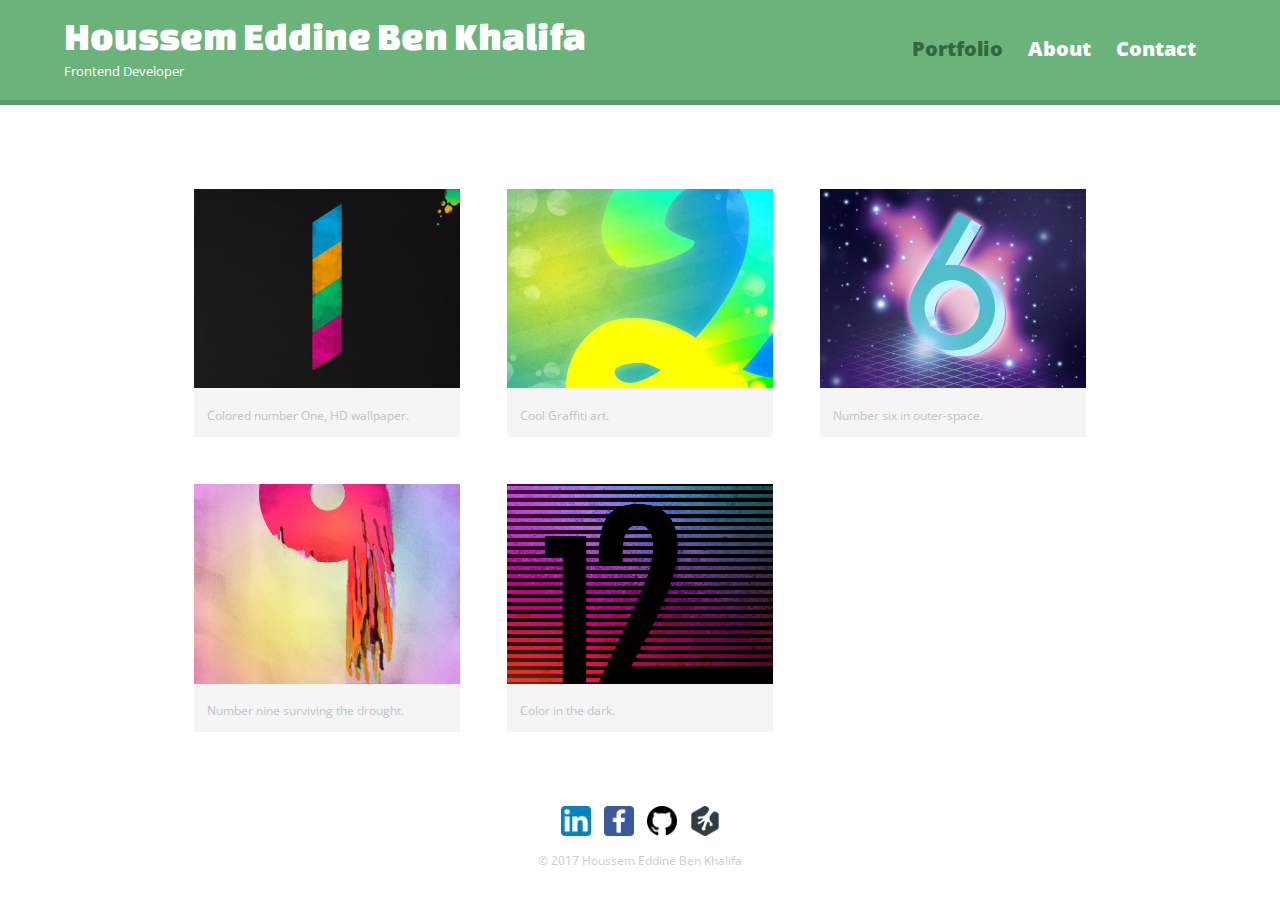
<file: index.html>
<!DOCTYPE html>
<html>
  <head>
    <meta Charset="UTF-8">
    <title>Ben Khalifa | Frontend Developer</title>
    <link rel="stylesheet" href="css/normalize.css">
    <link href="https://fonts.googleapis.com/css?family=Changa+One|Open+Sans:400,400i,700,700i,800" rel="stylesheet" type="text/css">
    <link rel="stylesheet" href="css/main.css">
    <link rel="stylesheet" href="css/responsive.css">
    <meta name="viewport" content="width=device-width , initial-scale=1.0">
  </head>
  <body>
    <header>
      <a href="index.html" id="logo">
        <h1>Houssem Eddine Ben Khalifa</h1>
        <h2>Frontend Developer</h2>
      </a>
      <nav>
        <ul>
          <li><a href="index.html" class="selected">Portfolio</a></li>
          <li><a href="about.html">About</a></li>
          <li><a href="contact.html">Contact</a></li>
        </ul>
      </nav>
    </header>
    <div id="wrapper">
      <section>
        <ul id="gallery">
          <li>
            <a href="img/numbers-01.jpg" target="_blank">
              <img src="img/numbers-01.jpg" alt="">
              <p>Colored number One, HD wallpaper.</p>
            </a>
          </li>
          <li>
            <a href="img/numbers-02.jpg" target="_blank">
              <img src="img/numbers-02.jpg" alt="">
              <p>Cool Graffiti art.</p>
            </a>
          </li>
          <li>
            <a href="img/numbers-06.jpg" target="_blank">
              <img src="img/numbers-06.jpg" alt="">
              <p>Number six in outer-space.</p>
            </a>
          </li>
          <li>
            <a href="img/numbers-09.jpg" target="_blank">
              <img src="img/numbers-09.jpg" alt="">
              <p>Number nine surviving the drought.</p>
            </a>
          </li>
          <li>
            <a href="img/numbers-12.jpg" target="_blank">
              <img src="img/numbers-12.jpg" alt="">
              <p>Color in the dark.</p>
            </a>
          </li>
        </ul>
      </section>
      <footer>
        <a href="https://www.linkedin.com/in/houssem-eddine-ben-khalifa-b0a2a412b/" target="_blank">
          <img src="img/linkedin-icon.png" alt="twitter logo" class="social-icon">
        </a>
        <a href="http://facebook.com" target="_blank">
          <img src="img/facebook-icon.png" alt="facebook logo" class="social-icon">
        </a>
        <a href="http://github.com/edin93" target="_blank">
          <img src="img/github.png" alt="github logo" class="social-icon">
        </a>
        <a href="https://teamtreehouse.com/edin" target="_blank">
          <img src="img/treehouse.png" alt="treehouse icon" class="social-icon">
        </a>
        <p>&copy; 2017 Houssem Eddine Ben Khalifa</p>
      </footer>
      </div>
  </body>
</html>
</file>
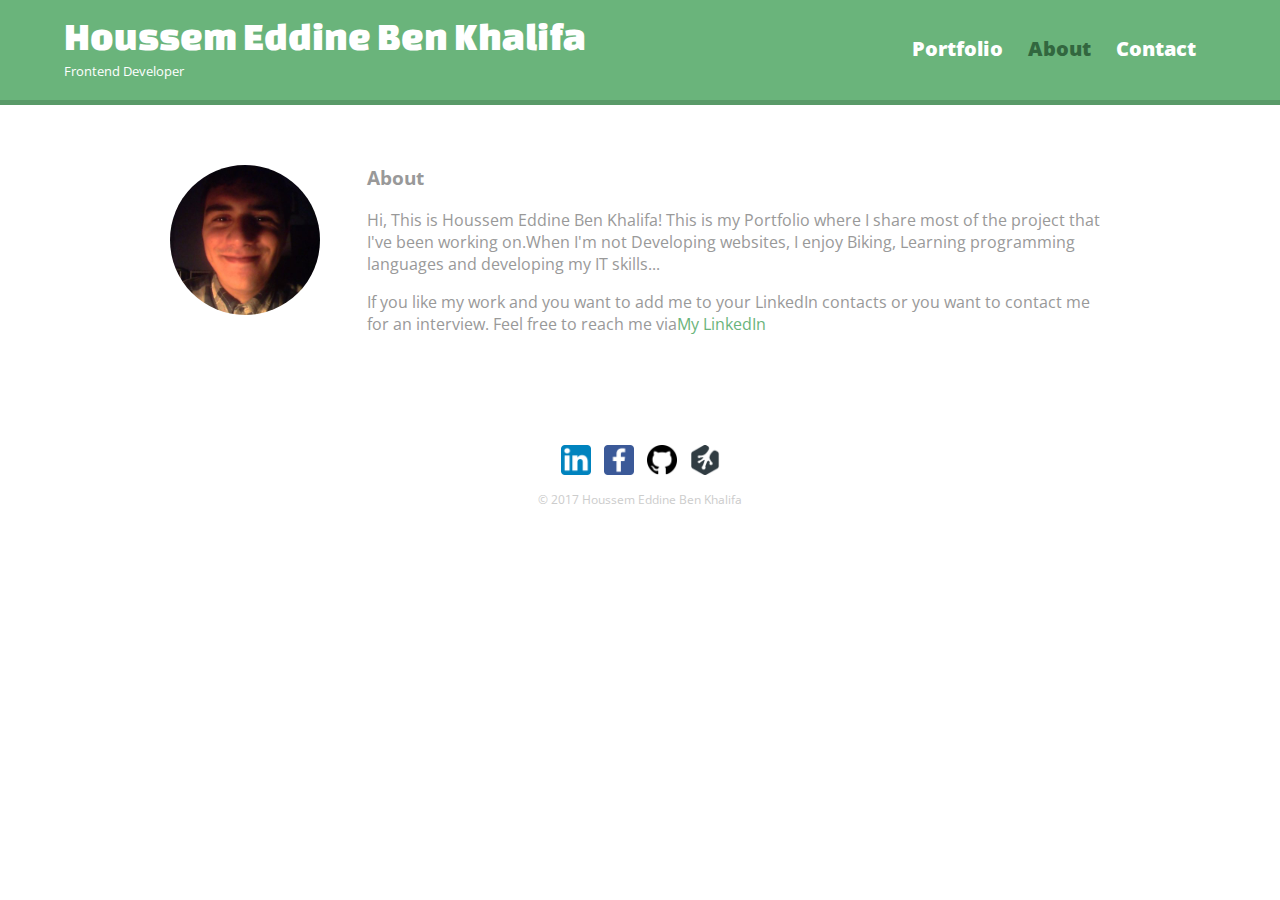
<file: about.html>
<!DOCTYPE html>
<html>
  <head>
    <meta Charset="UTF-8">
    <title>Ben Khalifa | Frontend Developer</title>
    <link rel="stylesheet" href="css/normalize.css">
    <link href="https://fonts.googleapis.com/css?family=Changa+One|Open+Sans:400,400i,700,700i,800" rel="stylesheet" type="text/css">
    <link rel="stylesheet" href="css/main.css">
    <link rel="stylesheet" href="css/responsive.css">
    <meta name="viewport" content="width=device-width , initial-scale=1.0">
  </head>
  <body>
    <header>
      <a href="index.html" id="logo">
        <h1>Houssem Eddine Ben Khalifa</h1>
        <h2>Frontend Developer</h2>
      </a>
      <nav>
        <ul>
          <li><a href="index.html">Portfolio</a></li>
          <li><a href="about.html" class="selected">About</a></li>
          <li><a href="contact.html">Contact</a></li>
        </ul>
      </nav>
    </header>
    <div id="wrapper">
      <section>
        <img src="img/profile.jpg" alt="Photographe of Ben Khalifa." class="profile-photo">
        <h3>About</h3>
        <p>Hi, This is Houssem Eddine Ben Khalifa! This is my Portfolio where I share most of the project that I've been working on.When I'm not
          Developing websites, I enjoy Biking, Learning programming languages and developing my IT skills...
        </p>
        <p>If you like my work and you want to add me to your LinkedIn contacts or you want to contact me for an interview. Feel free to reach me
        via<a href="https://www.linkedin.com/in/houssem-eddine-ben-khalifa-b0a2a412b/">My LinkedIn</a></p>
      </section>
      <footer>
        <a href="https://www.linkedin.com/in/houssem-eddine-ben-khalifa-b0a2a412b/" target="_blank">
          <img src="img/linkedin-icon.png" alt="twitter logo" class="social-icon">
        </a>
        <a href="http://facebook.com" target="_blank">
          <img src="img/facebook-icon.png" alt="facebook logo" class="social-icon">
        </a>
        <a href="http://github.com/edin93" target="_blank">
          <img src="img/github.png" alt="github logo" class="social-icon">
        </a>
        <a href="https://teamtreehouse.com/edin" target="_blank">
          <img src="img/treehouse.png" alt="treehouse icon" class="social-icon">
        </a>
        <p>&copy; 2017 Houssem Eddine Ben Khalifa</p>
      </footer>
      </div>
  </body>
</html>
</file>
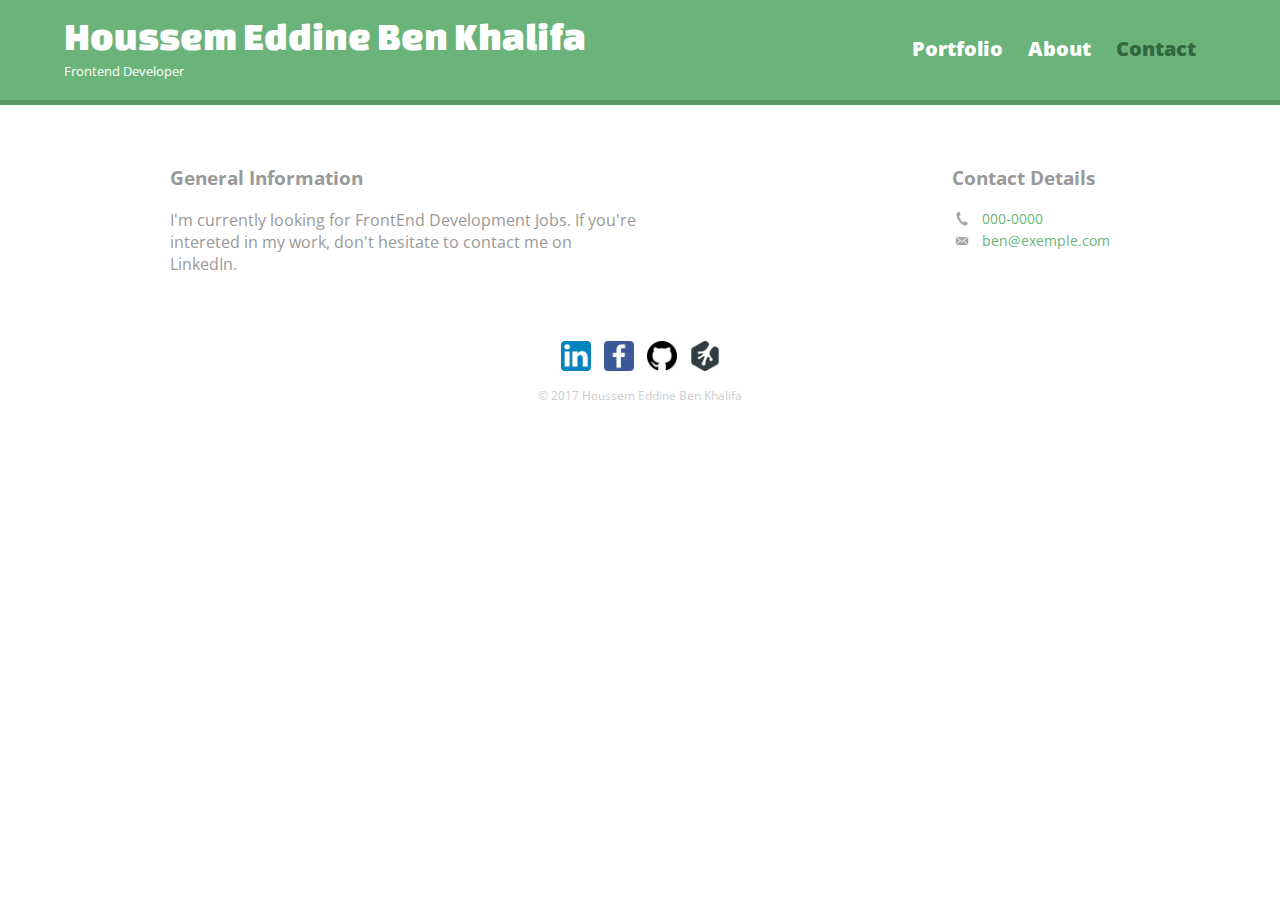
<file: contact.html>
<!DOCTYPE html>
<html>
  <head>
    <meta Charset="UTF-8">
    <title>Ben Khalifa | Frontend Developer</title>
    <link rel="stylesheet" href="css/normalize.css">
    <link href="https://fonts.googleapis.com/css?family=Changa+One|Open+Sans:400,400i,700,700i,800" rel="stylesheet" type="text/css">
    <link rel="stylesheet" href="css/main.css">
    <link rel="stylesheet" href="css/responsive.css">
    <meta name="viewport" content="width=device-width , initial-scale=1.0">
  </head>
  <body>
    <header>
      <a href="index.html" id="logo">
        <h1>Houssem Eddine Ben Khalifa</h1>
        <h2>Frontend Developer</h2>
      </a>
      <nav>
        <ul>
          <li><a href="index.html">Portfolio</a></li>
          <li><a href="about.html">About</a></li>
          <li><a href="contact.html" class="selected">Contact</a></li>
        </ul>
      </nav>
    </header>
    <div id="wrapper">
      <section id="primary">
        <h3>General Information</h3>
        <p>I'm currently looking for FrontEnd Development Jobs. If you're intereted in my work, don't hesitate to contact me on LinkedIn.</p>
      </section>
      <section id="secondary">
        <h3>Contact Details</h3>
      <ul class="contact-info">
        <li class="phone"><a href="tel:000-0000">000-0000</a></li>
        <li class="mail"><a href="mailto:ben@exemple.com">ben@exemple.com</a></li>
      </ul>
      </section>
      <footer>
        <a href="https://www.linkedin.com/in/houssem-eddine-ben-khalifa-b0a2a412b/" target="_blank">
          <img src="img/linkedin-icon.png" alt="twitter logo" class="social-icon">
        </a>
        <a href="http://facebook.com" target="_blank">
          <img src="img/facebook-icon.png" alt="facebook logo" class="social-icon">
        </a>
        <a href="http://github.com/edin93" target="_blank">
          <img src="img/github.png" alt="github logo" class="social-icon">
        </a>
        <a href="https://teamtreehouse.com/edin" target="_blank">
          <img src="img/treehouse.png" alt="treehouse icon" class="social-icon">
        </a>
        <p>&copy; 2017 Houssem Eddine Ben Khalifa</p>
      </footer>
      </div>
  </body>
</html>
</file>
<file: css/main.css>
/*********************************************
GENERAL
*********************************************/

body{
  font-family:'Open Sans', sans-serif;
}

#wrapper{
  max-width:940px;
  margin: 0 auto;
  padding: 0 5%;
}

a{
  text-decoration:none;
}

img{
  max-width:100%;
}

h3{
  margin:0 0 1em 0;
}

/*********************************************
HEADING
*********************************************/

header{
  float:left;
  margin: 0 0 30px 0;
  padding:5px 0 0 0;
  width:100%;
}

#logo{
  text-align:center;
  margin: 0;
}

h1{
  font-family:'Changa One', sans-serif;
  margin:15px 0;
  font-size: 1.75em;
  font-weight:normal;
  line-height:0.8em;
}

h2{
  font-size:0.75em;
  margin:-5px 0 0;
  font-weight:normal;
}


/*********************************************
NAVIGATION
*********************************************/

nav{
  text-align:center;
  padding:10px 0;
  margin:20px 0 0;
}

nav ul{
  list-style:none;
  margin:0 10px;
  padding:0;
}

nav li{
  display:inline-block;
}

nav a{
  font-weight:800;
  padding:15px 10px;
}

/*********************************************
FOOTER
*********************************************/


footer{
  font-size:0.75em;
  text-align:center;
  clear:both;
  padding-top:50px;
  color:#ccc;
}

.social-icon{
  width:30px;
  height:30px;
  margin:0 5px;
}


/*********************************************
PAGE: PORTFOLIO
*********************************************/

#gallery{
  margin:0;
  padding:0;
  list-style:none;
}

#gallery li{
  float:left;
  width:45%;
  margin:2.5%;
  background-color:#f5f5f5;
  color:#bdc3c7;
}

#gallery li a p{
  margin:0;
  padding:5%;
  font-size:0.75em;
  color:#bdc3c7;
}


/*********************************************
PAGE: ABOUT
*********************************************/

.profile-photo{
  display:block;
  max-width:150px;
  margin:0 auto 30px;
  border-radius:100%;
}


/*********************************************
PAGE: CONTACT
*********************************************/
.contact-info{
  list-style:none;
  padding:0;
  margin:0;
  font-size:0.9em;
}

.contact-info a{
  display:block;
  min-height:22px;
  background-repeat:no-repeat;
  background-size: 20px 20px;
  padding:0 0 0 30px;
  /*margin:0 0 10px;*/
}


.contact-info li.phone a{
  background-image:url('../img/phone.png');
}

.contact-info li.mail a{
  background-image:url('../img/mail.png');
}


/***************
COLORS
***************/

/* site body */
body{
  background-color:#fff;
  color:#999;
}

/* green header */
header{
  background:#6ab47b;
  border-color:#599a68;
}

/*nav background on mobile*/
nav{
  background:#599a68;
}

/*logo text*/
h1,h2{
  color:#fff;
}

/*links*/
a{
  color:#6ab47b;
}

/* nav links */
nav a, nav a:visited{
  color:#fff;
}
nav a.selected, nav a:hover{
  color:#32673f;
}
</file>
<file: css/responsive.css>
@media screen and (min-width:480px){
  
  /*********************************************
TWO COLUMN LAYOUT
*********************************************/
  
#primary{
    width:50%;
    float:left;
  }
  
#secondary{
    width:40;
    float:right;
  }

/*********************************************
  Page: PORTFOLIO
*********************************************/
  
  #gallery li{
    width:28.3333%;
  }

  #gallery li:nth-child(4n){
    clear:left;
  }
  
/*********************************************
  Page: ABOUT
*********************************************/
  
  .profile-photo{
    float:left;
    margin: 0 5% 80px 0;
  }
  
}


@media screen and (min-width:660px){

/*********************************************
  HEADER
*********************************************/

nav{
    background:none;
    float:right;
    font-size:1.25em;
    margin-right:5%;
    text-align:right;
    width:45%;
  }
  
#logo{
    float:left;
    margin-left:5%;
    text-align:left;
    width:45%;
  }
  
  h1{
    font-size:2.5em;
  }
  
  h2{
    font-size:0.825em;
    margin-bottom:20px;
  }
  
  header{
    border-bottom: 5px solid #599a68;
    margin-bottom:60px;
  }
  
  
  
  
  
  
  
  
}
</file>
